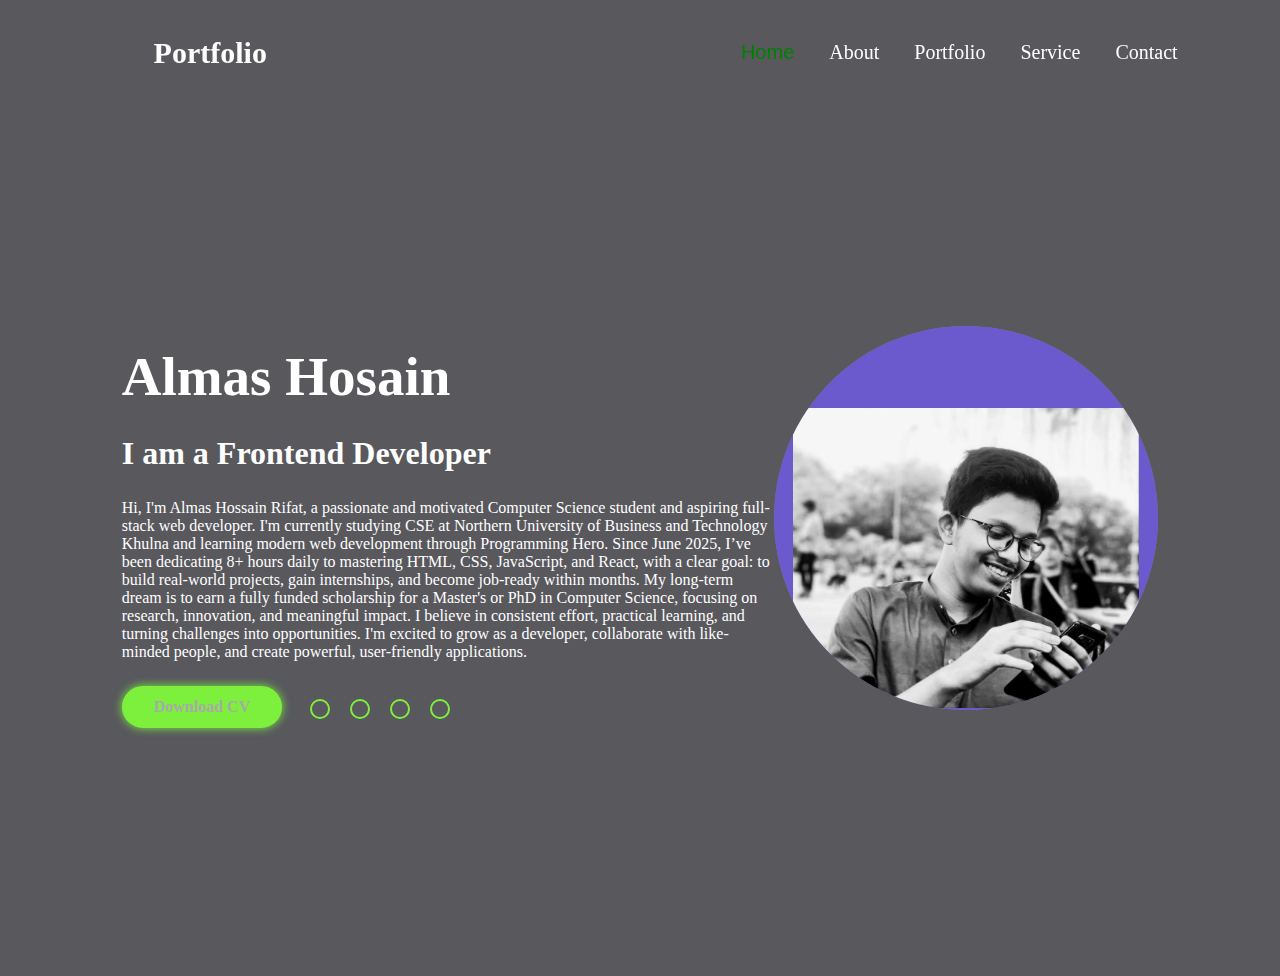
<file: index.html>
<!DOCTYPE html>
<html lang="en">
<head>
    <meta charset="UTF-8">
    <meta name="viewport" content="width=device-width, initial-scale=1.0">
    <title>Document</title>
    <link href='https://cdn.boxicons.com/fonts/brands/boxicons-brands.min.css' rel='stylesheet'>
    <link rel="stylesheet" href="styl.css">
</head>
<body>
    <nav class="navbar">
        <a href="#" class="logo">Portfolio</a>
        <ul>
            <li class="active"><a href="#">Home</a></li>
            <li><a href="#">About</a></li>
            <li><a href="#">Portfolio</a></li>
            <li><a href="#">Service</a></li>
            <li><a href="#">Contact</a></li>
        </ul>
    </nav>
    <section class="home">
        <div class="home-info">
            <h1>Almas Hosain</h1>
            <h2>I am a Frontend Developer</h2>
         <p>
         Hi, I'm Almas Hossain Rifat, a passionate and motivated Computer Science student and aspiring full-stack web developer. I'm currently studying CSE at Northern University of Business and Technology Khulna and learning modern web development through Programming Hero.

Since June 2025, I’ve been dedicating 8+ hours daily to mastering HTML, CSS, JavaScript, and React, with a clear goal: to build real-world projects, gain internships, and become job-ready within months. My long-term dream is to earn a fully funded scholarship for a Master's or PhD in Computer Science, focusing on research, innovation, and meaningful impact.

I believe in consistent effort, practical learning, and turning challenges into opportunities. I'm excited to grow as a developer, collaborate with like-minded people, and create powerful, user-friendly applications.
         </p>    
<div class="btn-sci">
    <a href="#" class="btn">Download CV</a>
    <div class="sci">
        <a href="#"><i class='bxl  bx-github'  ></i> </a>
        <a href="#"><i class='bxl  bx-linkedin'  ></i> </a>
        <a href="#"><i class='bxl  bx-twitter'  ></i> </a>
        <a href="#"><i class='bxl  bx-youtube'  ></i> </a>
    </div>


</div>
        </div>
 <div class="home-img">
    <div class="img-box">
        <div class="img-item">
            <img width="300px" height="300px"  src="image.jpg" alt="Almas Image">

        </div>
    </div>

 </div>       
    </section>
</body>
</html>
</file>
<file: styl.css>
body{
    background: rgb(88, 88, 93);
}
a{
    color: white;
    text-decoration: none;
}
.navbar
{
    position: fixed;
    left: 0;
    top: 0;
    width: 80%;
    padding: 25px 12%;
   
    display: flex;
    justify-content: space-between;
    align-items: center;
  
} 
.navbar .logo {
    font-size: 30px;
    font-weight: 700;
}
.navbar ul 
{
    display: flex;
}
.navbar ul li {
    list-style: none;
    margin-left: 35px;
}
.navbar ul li a {
    font-size: 20px;
    font-weight: 100;
    transition: .5s;
} 

.navbar ul li:hover a,
.navbar ul li.active a {
    color: green;
}
.navbar ul li.active a{
    font-size: 20px;
    font-family: 'Lucida Sans', 'Lucida Sans Regular', 'Lucida Grande', 'Lucida Sans Unicode', Geneva, Verdana, sans-serif;
}
.home{
    display: flex;
    align-items: center;
    height: 100vh;
    padding: 60px 9% 0;
    color: #fff;

}
.home-info h1{
    font-size: 55px;
}
.home-info h2{
    font-size: 32px;
    margin-top: -10px;
}
.home-info p{
    font-size: 16px;
    margin: 10px 0 25px;
}
.home-info .btn-sci {
    display: flex;
    align-items: center;

}
.btn {
    display: inline-block;
    padding: 10px 30px;
    background-color: #7cf03d;
    border: 2px solid #7cf03d;
    border-radius: 40px;
    box-shadow: 0 0 10px #7cf03d;
    font-size: 16px;
    color: darkgray;
    font-weight: 600;
    transition: .5s;

}
.btn:hover{

background: transparent;
color: #7cf03d;
box-shadow: none;
}
.home-info .btn-sci .sci {
    margin-left: 20px;

}

.home-info .btn-sci .sci a {
    display: inline-flex;
    padding: 8px;
    border: 2px solid #7cf03d;
    border-radius: 50%;
    font-size: 20px;
    color: #7cf03d;
    margin: 0 8px;
    transition: .5s;
}
.home-info .btn-sci .sci a:hover { 
    background-color: #7cf03d;
    color: #1f242d;
    box-shadow: 0 0 10px #7cf03d; }
    .home-img .img-box 
    {position: relative;
        display: flex;
        width: 30vw;
        height: 30vw;
    background: rgb(132, 123, 123);
    border-radius: 50%;

    }
    .home-img .img-box .img-item {
        position: relative;
        width: 100%;
        height: 100%;
        background-color: slateblue;
        border-radius: 50%;
        display: flex;
        justify-content: center;
        overflow: hidden;
    }
.home-img .img-box .img-item img{
    position: absolute;
    border-top-left-radius: 20px;
    padding: 5px;
    display: block;
    width: 90%;
    object-fit: cover;
    margin : 20%;
}
.home-img .img-box::before{
    content: '';
    position: absolute;
    height: 500px;
    width: 500px;
    background: transparent transparent transparent #7cf03d;
}
</file>
